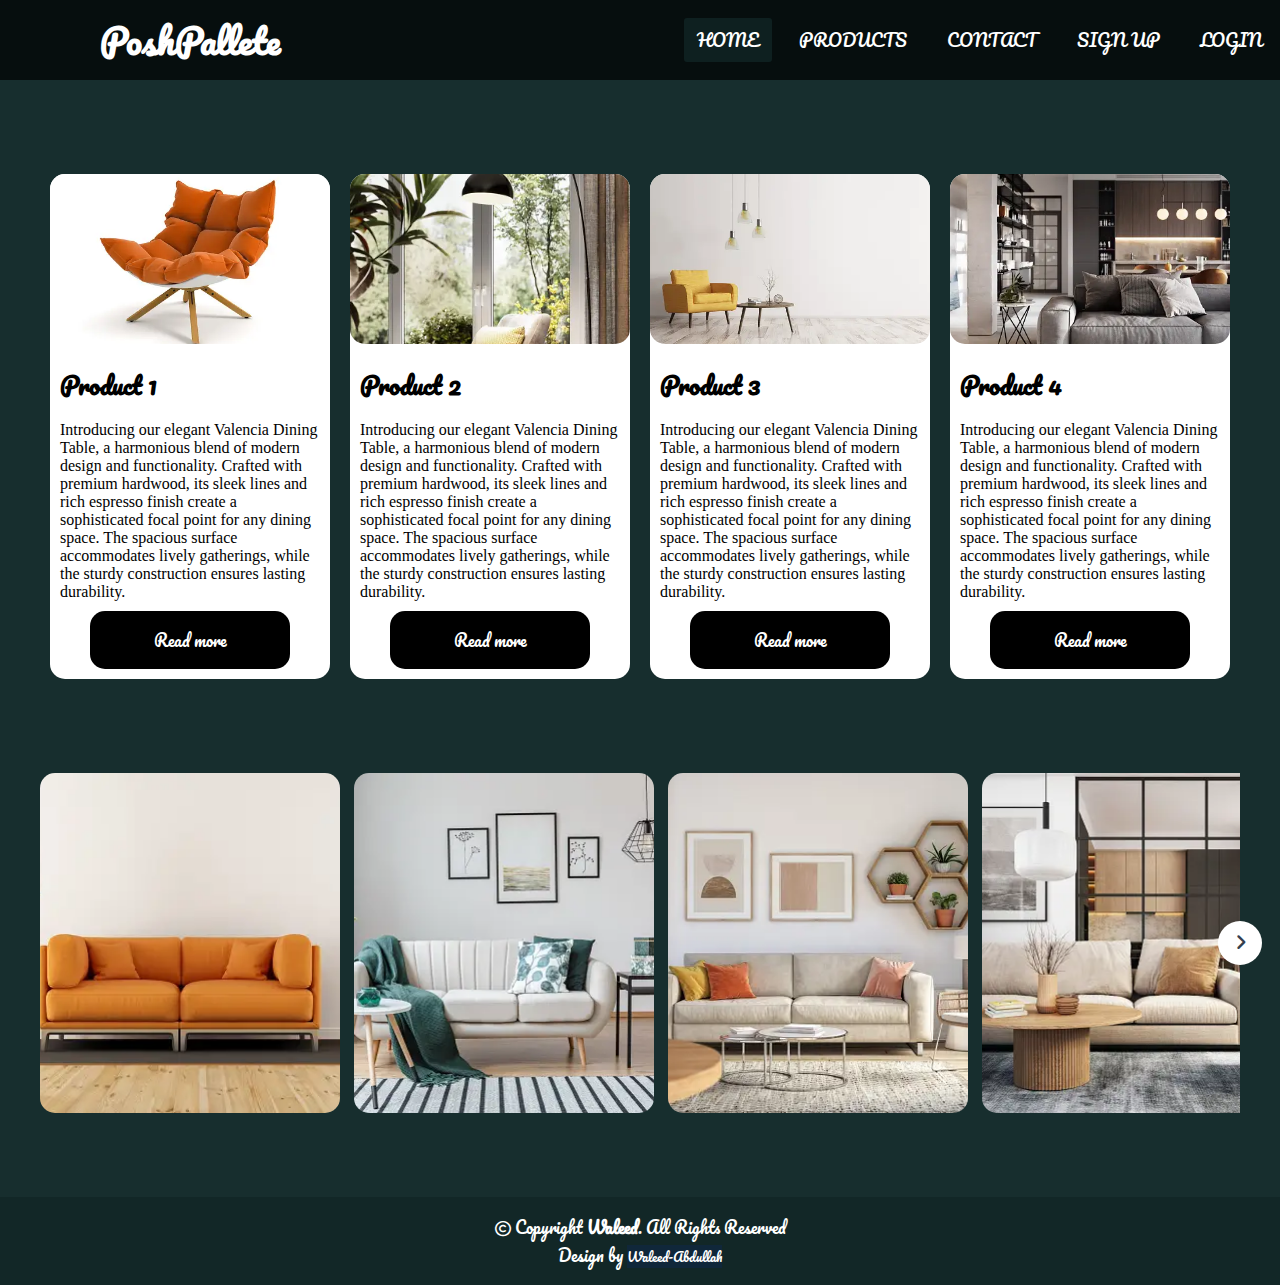
<file: products.html>
<!DOCTYPE html>
<html lang="en" dir="ltr">
  <head>
    <meta charset="utf-8">
    <title>Products</title>
    <link rel="stylesheet" href="assets/CSS/all.css">
    <link rel="stylesheet" href="assets/CSS/style.css">
    <meta name="viewport" content="width=device-width, initial-scale=1.0">
    <link rel="stylesheet" href="https://cdnjs.cloudflare.com/ajax/libs/font-awesome/6.2.0/css/all.min.css">
    <link href="https://fonts.googleapis.com/css2?family=Agbalumo&family=Gasoek+One&family=Pacifico&family=Roboto+Slab:wght@600&display=swap" rel="stylesheet">
    <script src="assets/JS/main.js" defer></script>
  </head>
  <body>

    <nav>
      <input type="checkbox" id="check">
      <label for="check" class="checkbtn">
        <i class="fa-solid fa-bars"></i>
      </label>
      <label class="logo">PoshPallete</label>
      <ul>
        <li><a href="index.html" class="active">Home</a></li>
        <li><a href="products.html">products</a></li>
        <li><a href="index.html#contact-us">contact</a></li>
        <li><a href="Register.html">Sign UP</a></li>
        <li><a href="login.html">Login</a></li>
  
        <!-- <label class="switch">
          <input type="checkbox">
          <span class="slider round" id="myBtn" onclick="window.alert('Welcome Customer')"></span>
        </label> -->
      </ul>
      
    </nav>
  <div class="products-pg">
    <br><br><br>
    <div class="group">
      <div class="card ">
          <div class="card-img card1"></div>
          <h2>Product 1</h2>
          <p>Introducing our elegant Valencia Dining Table, a harmonious blend of modern design and functionality. Crafted with premium hardwood, its sleek lines and rich espresso finish create a sophisticated focal point for any dining space. The spacious surface accommodates lively gatherings, while the sturdy construction ensures lasting durability.</p>
          <a href="">Read more</a>
      </div>
      <div class="card ">
          <div class="card-img card2"></div>
          <h2>Product 2</h2>
          <p>Introducing our elegant Valencia Dining Table, a harmonious blend of modern design and functionality. Crafted with premium hardwood, its sleek lines and rich espresso finish create a sophisticated focal point for any dining space. The spacious surface accommodates lively gatherings, while the sturdy construction ensures lasting durability.</p>
          <a href="">Read more</a>
      </div>
      <div class="card ">
          <div class="card-img card3"></div>
          <h2>Product 3</h2>
          <p>Introducing our elegant Valencia Dining Table, a harmonious blend of modern design and functionality. Crafted with premium hardwood, its sleek lines and rich espresso finish create a sophisticated focal point for any dining space. The spacious surface accommodates lively gatherings, while the sturdy construction ensures lasting durability.</p>
          <a href="">Read more</a>
      </div>
      <div class="card ">
          <div class="card-img card4"></div>
          <h2>Product 4</h2>
          <p>Introducing our elegant Valencia Dining Table, a harmonious blend of modern design and functionality. Crafted with premium hardwood, its sleek lines and rich espresso finish create a sophisticated focal point for any dining space. The spacious surface accommodates lively gatherings, while the sturdy construction ensures lasting durability.</p>
          <a href="">Read more</a>
      </div>
      
  </div>
  <br><br><br>
   <div class="group">
    <div class="wrapper">
      <i id="left" class="fa-solid fa-angle-left"></i>
      <div class="carousel">
        <img src="assets/IMGS/products/2.webp" alt="img" draggable="false">
        <img src="assets/IMGS/products/4.webp" alt="img" draggable="false">
        <img src="assets/IMGS/products/5.webp" alt="img" draggable="false">
        <img src="assets/IMGS/products/8.webp" alt="img" draggable="false">
        <img src="assets/IMGS/products/9.webp" alt="img" draggable="false">
        <img src="assets/IMGS/products/10.webp" alt="img" draggable="false">
        <img src="assets/IMGS/products/11.webp" alt="img" draggable="false">
        <img src="assets/IMGS/products/12.webp" alt="img" draggable="false">
        <img src="assets/IMGS/products/13.webp" alt="img" draggable="false">
       
    </div>
      <i id="right" class="fa-solid fa-angle-right"></i>
    </div>
  </div> 
  <br><br><br>
</div>
  <div class="footer">
    <i class="fa-regular fa-copyright"></i>
    <span> Copyright <span class="one">Waleed</span>. All Rights Reserved</span>
    <p>Design by <span><button type="submit">Waleed-Abdullah</button></span></p>
  </div>
  </body>
</html>
</file>
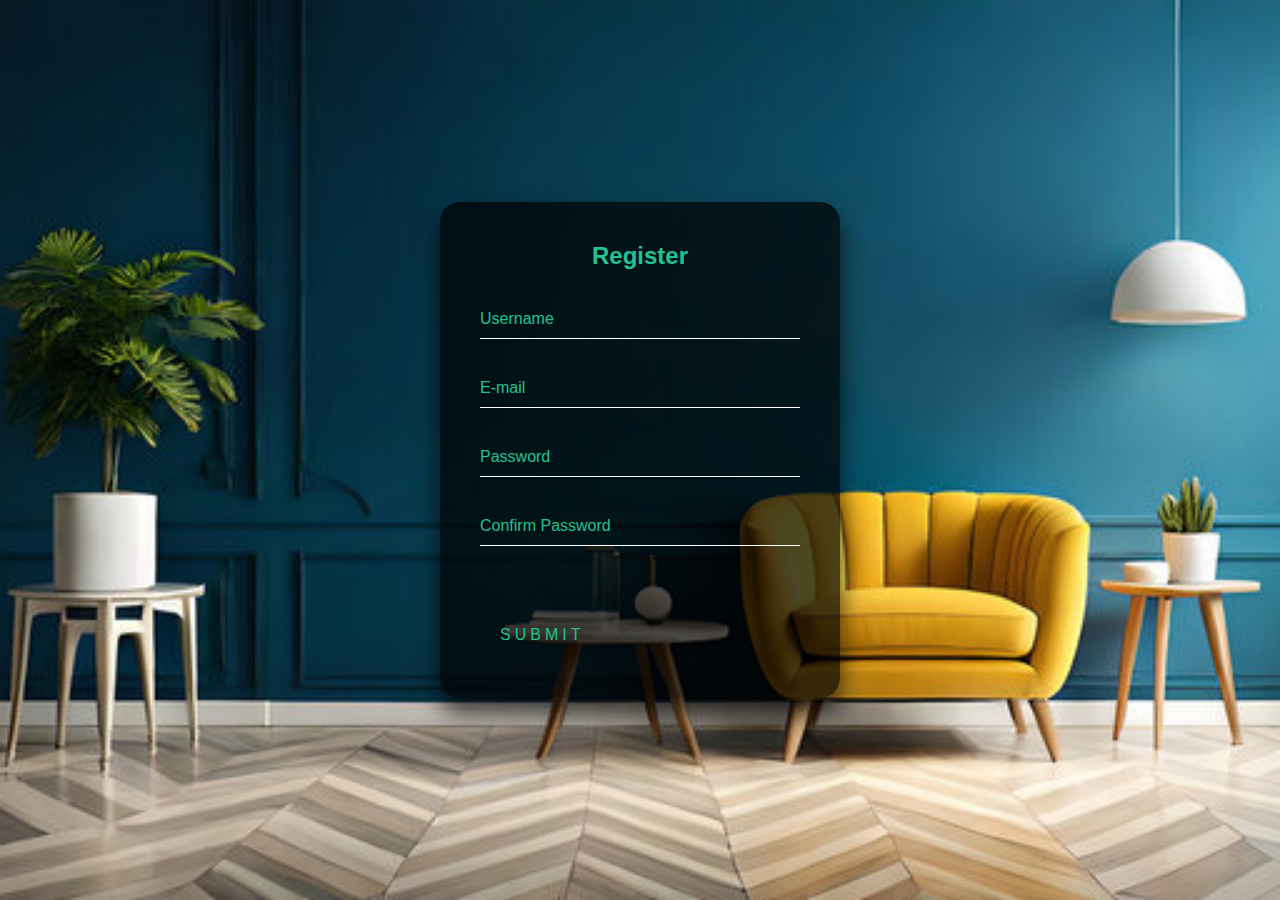
<file: Register.html>
<!doctype html>
<html lang="en">
<head>
  <title>Webleb</title>
  <!-- Required meta tags -->
  <meta charset="utf-8">
  <meta name="viewport" content="width=device-width, initial-scale=1, shrink-to-fit=no">
  <link href="assets/CSS/Register.css" rel="stylesheet">
</head>
<body>
  <div class="Register-box">
    <h2>Register</h2>
    <form>
      <div class="user-box">
        <input type="text" name="" required="">
        <label>Username</label>
      </div>
      <div class="user-box">
        <input type="email" name="" required="">
        <label>E-mail</label>
      </div>
      <div class="user-box">
        <input type="password" name="" required="">
        <label>Password</label>
      </div>
      <div class="user-box">
        <input type="password" required="">
        <label>Confirm Password</label>
      </div>
      <a href="index.html">
        <span></span>
        <span></span>
        <span></span>
        <span></span>
        Submit
      </a>
    </form>
  </div>
</body>
</html>
</file>
<file: assets/CSS/style.css>
*{
  margin: 0;
  padding: 0;
  text-decoration: none;
  list-style: none;
  font-family: 'Pacifico', sans-serif;
  box-sizing: border-box;
}
nav{
  background-color: #060e0e;
  height: 80px;
  width: 100%;

}
label.logo{
  color: white;
  font-size: 35px;
  line-height: 80px;
  padding: 0 100px;
  font-weight: bold;
}
nav ul{
  float: right;
  margin-left: 20px;
}
nav ul li{
  display: inline-block;
  line-height: 80px;
  margin: 0 5px;
}
nav ul li a{
  color: white;
  font-size: 17px;
  padding: 7px 13px;
  border-radius: 3px ;
  text-transform: uppercase;
}
a.active,a:hover{
  background-color: #0e2020;
  transition: 0.4s;
}
.checkbtn{
  font-size: 30px;
  color: white;
  float: right;
  line-height: 80px;
  margin-right: 40px;
  cursor: pointer;
  display: none;
}

#check{
  display: none;
}
@media (max-width:952px){
  label.logo{
    font-size: 30px;
    padding-left: 50px;
  }
  nav ul li a{
    font-size: 16px;
  }
}
@media (max-width:371px){
  label.logo{
    font-size: 27px;
    padding-left: 15px;
  }
  nav ul li a{
    font-size: 16px;
  }
}
@media (max-width:858px) {
  .checkbtn{
    display: block;
  }
  ul{
    position: fixed;
    width: 100%;
    margin: 0 !important;
    height: 100vh;
    background-color: #0b1919;
    top: 80px;
    right: -100%;
    text-align: center;
    transition: all 0.5s;
    z-index: 999;
  }
  nav ul li{
    display: block;
    margin: 50px 0;
    line-height:30px;
  }
  nav ul li a{
    font-size: 20px;
  }
  a:hover,a.active{
    background: none;
    color: #3e5b5b;
  }
  #check:checked ~ ul{
    right: 0;
  }
}
/* --------------toggle----------------- */
.switch {
  position: relative;
  display: inline-block;
  width: 40px;
  height: 24px;
  line-height: 20px;
  margin-right: 15px;
}

.switch input { 
  opacity: 0;
  width: 0;
  height: 0;
}

.slider {
  position: absolute;
  cursor: pointer;
  top: 0;
  left: 0;
  right: 0;
  bottom: 0;
  background-color: #ccc;
  -webkit-transition: .4s;
  transition: .4s;
}

.slider:before {
  position: absolute;
  content: "";
  height: 16px;
  width: 16px;
  left: 2px;
  bottom: 4px;
  background-color: white;
  -webkit-transition: .4s;
  transition: .4s;
}

input:checked + .slider {
  background-color: #163131;
}
input:focus + .slider {
  box-shadow: 0 0 1px #10273a;
}

input:checked + .slider:before {
  -webkit-transform: translateX(20px);
  -ms-transform: translateX(20px);
  transform: translateX(20px);
}


.slider.round {
  border-radius: 34px;
}

.slider.round:before {
  border-radius: 50%;
}
.slider.round {
  border-radius: 34px;
}

.slider.round:before {
  border-radius: 50%;
}

/* -------------------toggle-------------------- */


/* ---------------------HOME-------------------- */
.HOME{
  background-image: url(../IMGS/360_F_551699573_1wjaMGnizF5QeorJJIgw5eRtmq5nQnzz.jpg);
  background-size: cover;
  background-position: center;
  height: 100vh -80px;
  width: 100%;
}
.posh{
 color: #0e1f20;
}
.LAYER{
  height: 100vh;
  width: 100% ;
  background-color: rgba(0, 0, 0, 0.5);
  display: flex;
}
.pg-name{
  font-size: 5rem;
  position: relative;
  flex-direction: column;
  justify-content: center;
  align-items: center ;
  color: white;
  margin: auto;
  animation-duration: 2s;
  animation-name: slidein;
}

@media (max-width:858px) {
  .pg-name{
    font-size: 50px;
  }
}
@keyframes slidein {
  from {
    margin-left: 100%;
    overflow: hidden;
    width: 100%;
  }

  to {
    margin-left: 33%;
    width: 100%;
  }
}
/* ----------------section1--------------------- */

/* -------------contact----------- */
.container{
	position: relative;
	width: 100%;
	height: 100%;
	display: flex;
	justify-content: center;
	align-items: center;
	padding: 20px 100px;
  background-color: #172e2e;
}

.container:after{
	content: '';
	position: absolute;
	width: 100%;
	height: 100%;
	left: 0;
	top: 0;
	background: url("img/bg.jpg") no-repeat center;
	background-size: cover;
	filter: blur(50px);
	z-index: -1;
}
.contact-box{
	max-width: 850px;
	display: grid;
	grid-template-columns: repeat(2, 1fr);
	justify-content: center;
	align-items: center;
	text-align: center;
	background-color: #fff;
	box-shadow: 0px 0px 19px 5px rgba(0,0,0,0.19);
}
.left{
	background: url("../IMGS/armchair-green-living-room-with-copy-space_43614-910.avif")  ;
	background-size: cover;
  background-position: center;
	height: 100%;
}

.right{
	padding: 25px 40px;
}

h2{
	position: relative;
	padding: 0 0 10px;
	margin-bottom: 10px;
}

.contact-box h2:after{
	content: '';
    position: absolute;
    left: 50%;
    bottom: 0;
    transform: translateX(-50%);
    height: 4px;
    width: 50px;
    border-radius: 2px;
    background-color: #2ecc71;
}

.field{
	width: 100%;
	border: 2px solid rgba(0, 0, 0, 0);
	outline: none;
	background-color: rgba(230, 230, 230, 0.6);
	padding: 0.5rem 1rem;
	font-size: 1.1rem;
	margin-bottom: 22px;
	transition: .3s;
}

.field:hover{
	background-color: rgba(0, 0, 0, 0.1);
}

textarea{
	min-height: 150px;
}

.btn{
	width: 100%;
	padding: 0.5rem 1rem;
	background-color: #2ecc71;
	color: #fff;
	font-size: 1.1rem;
	border: none;
	outline: none;
	cursor: pointer;
	transition: .3s;
}

.btn:hover{
    background-color: #27ae60;
}

.field:focus{
    border: 2px solid rgba(30,85,250,0.47);
    background-color: #fff;
}

@media screen and (max-width: 880px){
	.contact-box{
		grid-template-columns: 1fr;
	}
	.left{
		height: 200px;
	}
}

/* -----------------footer----------------- */
.footer{
  background-color: #122727;
  text-align: center;
  align-items: center;
  color: white;
  padding: 1rem;
}
.footer .one{
  font-weight: 900;
}
.footer button{
  background-color: #10273a;
  border: none;
  color: #fff;
}
/* ---------------------------------------------- */




/* ------------------------------------------------products page --------------------------------------------- */
.products-pg{
  background-color: #172e2e; 
}
.card p{
  font-family: 'Times New Roman', Times, serif;
}
/* --------------slider---------------------------- */

*{
  margin: 0;
  padding: 0;
  box-sizing: border-box;

}
.wrapper{
  display: flex;
  max-width: 1200px;
  justify-content: center;
  position: relative;
  /* display: block; */
}
.wrapper i{
  top: 50%;
  height: 44px;
  width: 44px;
  color: #343F4F;
  cursor: pointer;
  font-size: 1.15rem;
  position: absolute;
  text-align: center;
  line-height: 44px;
  background: #fff;
  border-radius: 50%;
  transform: translateY(-50%);
  transition: transform 0.1s linear;
  
}
.wrapper i:active{
  transform: translateY(-50%) scale(0.9);
}
.wrapper i:hover{
  background: #f2f2f2;
}
.wrapper i:first-child{
  left: -22px;
  display: none;
}
.wrapper i:last-child{
  right: -22px;
}
.wrapper .carousel{
  font-size: 0px;
  cursor: pointer;
  overflow: hidden;
  white-space: nowrap;
  scroll-behavior: smooth;
}
.carousel{
  justify-content: center;
}
.carousel.dragging{
  cursor: grab;
  scroll-behavior: auto;
}
.carousel.dragging img{
  pointer-events: none;
}
.carousel img{
  height: 340px;
  background-size: cover;
  background-position: center;
  object-fit: cover;
  user-select: none;
  margin-left: 14px;
  width: calc(100% / 4);
  border-radius: 15px;
}
.carousel img:first-child{
  margin-left: 0px;
}

@media screen and (max-width: 900px) {
  .carousel img{
    width: calc(100% / 2);
  }
}

@media screen and (max-width: 550px) {
  .carousel img{
    width: 100%;
  }
}

/* =---------------------cards------------------- */
.group{
  display: flex;
  justify-content: center;
  flex-wrap: wrap;
}
.card{
  background-color: white;
  width: 280px;
  margin: 10px;
  border-radius: 15px;
}

.card-img{
  /* background-color: aqua; */
  height: 170px;
  margin-bottom: 15px;
  border-radius: 15px;
}
.card h2{
  padding:5px 10px ;
}
.card p{
  padding: 0px 10px;
}
.card1{
  background-image: url(../IMGS/products/3.webp);
  background-size: cover;
  background-position: center;
}
.card2{
  background-image: url(../IMGS/products/6.webp);
  background-size: cover;
  background-position: center;
}
.card3{
  background-image: url(../IMGS/products/1.webp);
  background-size: cover;
  background-position: center;
}
.card4{
  background-image: url(../IMGS/products/7.webp);
  background-size: cover;
  background-position: center;
}


.card a{
  background-color: black;
  color: white;
  display: block;
  text-align: center;
  text-decoration: none;
  border-radius: 15px;
  padding: 15px 20px;
  margin: 10px 40px;
}
.card:hover{
  background-color: rgba(0, 0, 0, 0.6);
  color: white;
  cursor: pointer;
  transform: scale(1.03);
  transition: all 1s ease;
}
/* --------------------------------------------------- */

/* -------------------login-pg---------------------- */
.login-body {
  margin: 0;
  padding: 0;
}
.login-pg{
  position: relative;
  height: 100vh;
  background-image: url(../IMGS/armchair-green-living-room-with-copy-space_43614-910.avif);
  background-size: cover;
  background-repeat: no-repeat;
}
.box {
  border-radius: 100px;
  width: 400px ;
  padding: 40px;
  position: absolute;
  top: 50%;
  left: 50%;
  transform: translate(-50%,-50%);
  backdrop-filter: blur(15px);
  text-align: center;
  border: 2px solid rgba(255, 255, 255, 0.408)
}
.box h1 {
  color: white;
  text-transform: uppercase;
  font-weight: 500;
}
.box input[type = "text"],.box input[type = "password"] {
  border: 0;
  background: none;
  display: block;
  margin: 20px auto;
  text-align: center;
  border: 2px solid #3498db;
  padding: 14px 10px;
  width: 200px;
  outline: none;
  color: white;
  border-radius: 24px;
  transition: 0.25s;
}

.box input[type = "text"]:focus, .box input[type = "password"]:focus {
  width: 280px;
  border-color: #2ecc71;
}

.box input[type = "button"] {
  border: 0;
  background: none;
  display: block;
  margin: 20px auto;
  text-align: center;
  border: 2px solid #2ECC71;
  padding: 14px 40px;
  outline: none;
  color: white;
  border-radius: 24px;
  transition: 1s;
  cursor: pointer;
}

.box input[type = "button"]:hover {
  background: #2ECC71;
}

@media (max-width:952px){
  .box{
    width: 300px;
  }
  
}
@media (max-width:858px){
  .box{
    width: 350px;
  }
  
}
</file>
<file: assets/CSS/Register.css>
html {
  height: 100%;
  font-family: 'Times New Roman', Times, serif;
}
body {
  margin:0;
  padding:0;
  font-family: sans-serif;
  background: linear-gradient(#14302d, #27a197);
  background-image: url(../IMGS/360_F_593295067_2SvEv1yO5R5JZPtnE4AHAun5js3MrTnp.jpg);
  background-position: center;
  background-size: cover;
}



.Register-box {
  position: absolute;
  top: 50%;
  left: 50%;
  width: 400px;
  padding: 40px;
  transform: translate(-50%, -50%);
  background: rgba(0, 0, 0, 0.701);
  box-sizing: border-box;
  box-shadow: 0 15px 25px rgba(0,0,0,.7);
  border-radius: 20px;
}

.Register-box h2 {
  margin: 0 0 30px;
  padding: 0;
  color: #22c390;
  text-align: center;
}

.Register-box .user-box {
  position: relative;
}

.Register-box .user-box input {
  width: 100%;
  padding: 10px 0;
  font-size: 16px;
  color: #fff;
  margin-bottom: 30px;
  border: none;
  border-bottom: 1px solid #fff;
  outline: none;
  background: transparent;
}
.Register-box .user-box label {
  position: absolute;
  top:0;
  left: 0;
  padding: 10px 0;
  font-size: 16px;
  color: #22c390;
  pointer-events: none;
  transition: .5s;
}

.Register-box .user-box input:focus ~ label,
.Register-box .user-box input:valid ~ label {
  top: -20px;
  left: 0;
  color: #309288;
  font-size: 12px;
}

.Register-box form a {
  position: relative;
  display: inline-block;
  padding: 10px 20px;
  color: #22c390;
  font-size: 16px;
  text-decoration: none;
  text-transform: uppercase;
  overflow: hidden;
  transition: .5s;
  margin-top: 40px;
  letter-spacing: 4px
}

.Register-box a:hover {
  background: #177e5e;
  color: #fff;
  border-radius: 5px;
  box-shadow: 0 0 5px #309288,
              0 0 25px #309288,
              0 0 50px #309288,
              0 0 100px #309288;
}

.Register-box a span {
  position: absolute;
  display: block;
}

.Register-box a span:nth-child(1) {
  top: 0;
  left: -100%;
  width: 100%;
  height: 2px;
  background: linear-gradient(90deg, transparent, #0bbda2);
  animation: btn-anim1 1s linear infinite;
}

@keyframes btn-anim1 {
  0% {
    left: -100%;
  }
  50%,100% {
    left: 100%;
  }
}

.Register-box a span:nth-child(2) {
  top: -100%;
  right: 0;
  width: 2px;
  height: 100%;
  background: linear-gradient(180deg, transparent, #25726a);
  animation: btn-anim2 1s linear infinite;
  animation-delay: .25s
}

@keyframes btn-anim2 {
  0% {
    top: -100%;
  }
  50%,100% {
    top: 100%;
  }
}

.Register-box a span:nth-child(3) {
  bottom: 0;
  right: -100%;
  width: 100%;
  height: 2px;
  background: linear-gradient(270deg, transparent, #309288);
  animation: btn-anim3 1s linear infinite;
  animation-delay: .5s
}

@keyframes btn-anim3 {
  0% {
    right: -100%;
  }
  50%,100% {
    right: 100%;
  }
}

.Register-box a span:nth-child(4) {
  bottom: -100%;
  left: 0;
  width: 2px;
  height: 100%;
  background: linear-gradient(360deg, transparent, #309288);
  animation: btn-anim4 1s linear infinite;
  animation-delay: .75s
}

@keyframes btn-anim4 {
  0% {
    bottom: -100%;
  }
  50%,100% {
    bottom: 100%;
  }
}
</file>
